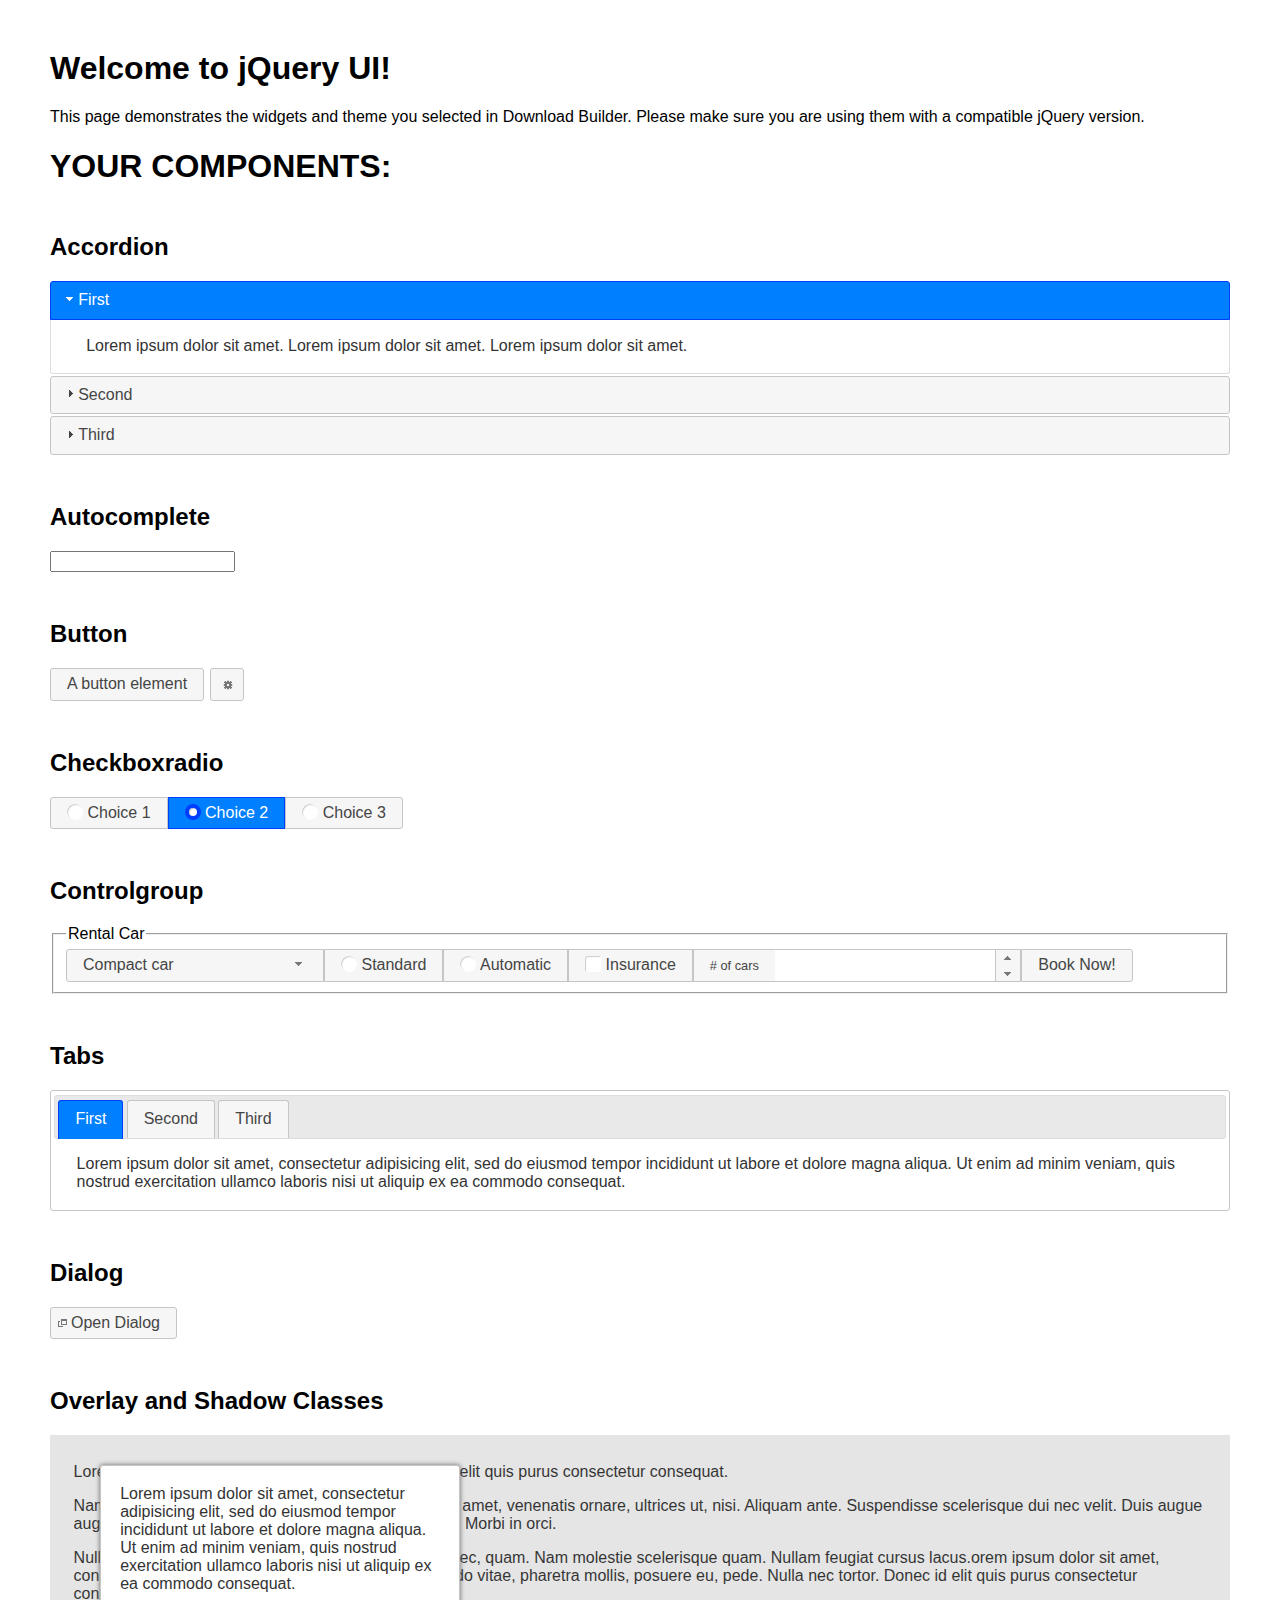
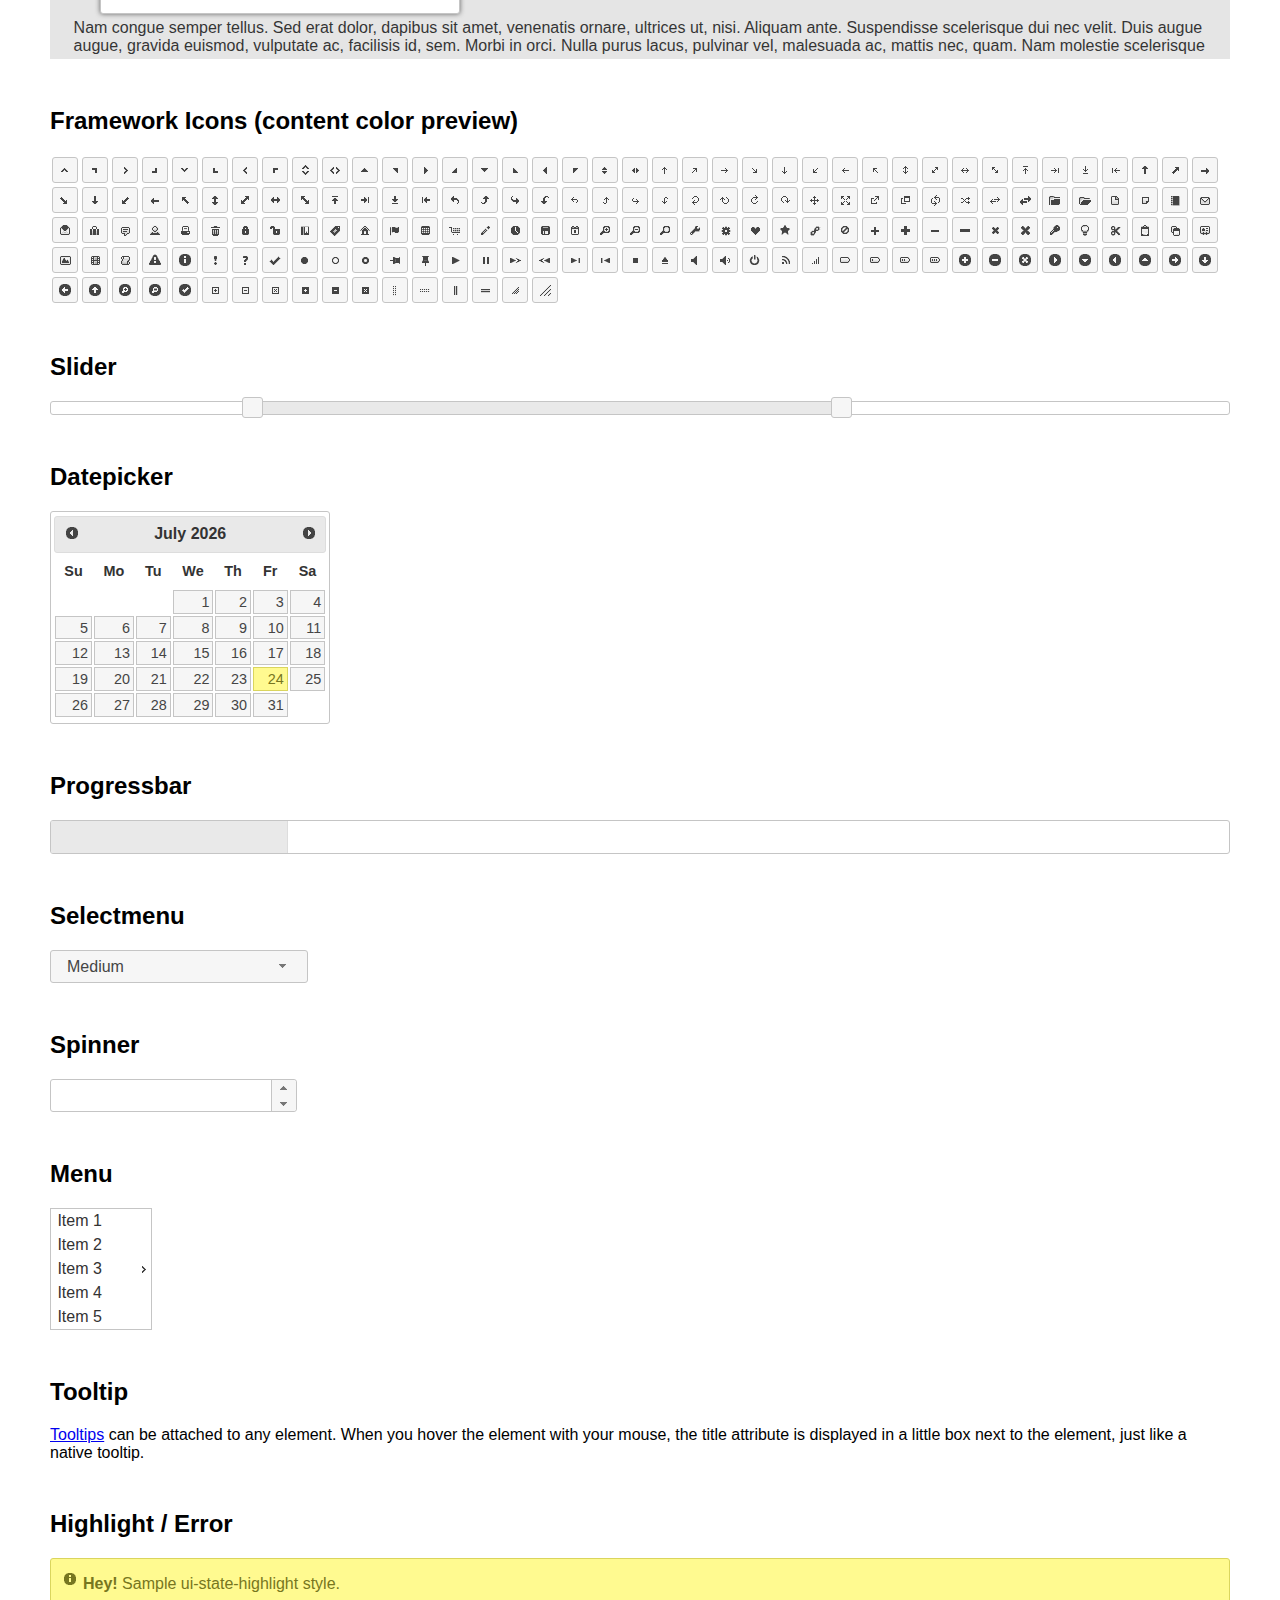
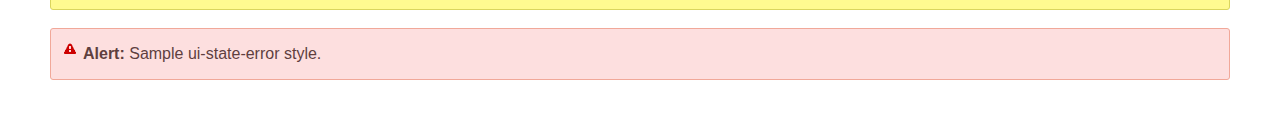
<file: src/main/resources/static/js/jquery-ui-1.12.1/index.html>
<!doctype html>
<html lang="us">
<head>
	<meta charset="utf-8">
	<title>jQuery UI Example Page</title>
	<link href="jquery-ui.css" rel="stylesheet">
	<style>
	body{
		font-family: "Trebuchet MS", sans-serif;
		margin: 50px;
	}
	.demoHeaders {
		margin-top: 2em;
	}
	#dialog-link {
		padding: .4em 1em .4em 20px;
		text-decoration: none;
		position: relative;
	}
	#dialog-link span.ui-icon {
		margin: 0 5px 0 0;
		position: absolute;
		left: .2em;
		top: 50%;
		margin-top: -8px;
	}
	#icons {
		margin: 0;
		padding: 0;
	}
	#icons li {
		margin: 2px;
		position: relative;
		padding: 4px 0;
		cursor: pointer;
		float: left;
		list-style: none;
	}
	#icons span.ui-icon {
		float: left;
		margin: 0 4px;
	}
	.fakewindowcontain .ui-widget-overlay {
		position: absolute;
	}
	select {
		width: 200px;
	}
	</style>
</head>
<body>

<h1>Welcome to jQuery UI!</h1>

<div class="ui-widget">
	<p>This page demonstrates the widgets and theme you selected in Download Builder. Please make sure you are using them with a compatible jQuery version.</p>
</div>

<h1>YOUR COMPONENTS:</h1>


<!-- Accordion -->
<h2 class="demoHeaders">Accordion</h2>
<div id="accordion">
	<h3>First</h3>
	<div>Lorem ipsum dolor sit amet. Lorem ipsum dolor sit amet. Lorem ipsum dolor sit amet.</div>
	<h3>Second</h3>
	<div>Phasellus mattis tincidunt nibh.</div>
	<h3>Third</h3>
	<div>Nam dui erat, auctor a, dignissim quis.</div>
</div>



<!-- Autocomplete -->
<h2 class="demoHeaders">Autocomplete</h2>
<div>
	<input id="autocomplete" title="type &quot;a&quot;">
</div>



<!-- Button -->
<h2 class="demoHeaders">Button</h2>
<button id="button">A button element</button>
<button id="button-icon">An icon-only button</button>



<!-- Checkboxradio -->
<h2 class="demoHeaders">Checkboxradio</h2>
<form style="margin-top: 1em;">
	<div id="radioset">
		<input type="radio" id="radio1" name="radio"><label for="radio1">Choice 1</label>
		<input type="radio" id="radio2" name="radio" checked="checked"><label for="radio2">Choice 2</label>
		<input type="radio" id="radio3" name="radio"><label for="radio3">Choice 3</label>
	</div>
</form>



<!-- Controlgroup -->
<h2 class="demoHeaders">Controlgroup</h2>
<fieldset>
	<legend>Rental Car</legend>
	<div id="controlgroup">
		<select id="car-type">
			<option>Compact car</option>
			<option>Midsize car</option>
			<option>Full size car</option>
			<option>SUV</option>
			<option>Luxury</option>
			<option>Truck</option>
			<option>Van</option>
		</select>
		<label for="transmission-standard">Standard</label>
		<input type="radio" name="transmission" id="transmission-standard">
		<label for="transmission-automatic">Automatic</label>
		<input type="radio" name="transmission" id="transmission-automatic">
		<label for="insurance">Insurance</label>
		<input type="checkbox" name="insurance" id="insurance">
		<label for="horizontal-spinner" class="ui-controlgroup-label"># of cars</label>
		<input id="horizontal-spinner" class="ui-spinner-input">
		<button>Book Now!</button>
	</div>
</fieldset>



<!-- Tabs -->
<h2 class="demoHeaders">Tabs</h2>
<div id="tabs">
	<ul>
		<li><a href="#tabs-1">First</a></li>
		<li><a href="#tabs-2">Second</a></li>
		<li><a href="#tabs-3">Third</a></li>
	</ul>
	<div id="tabs-1">Lorem ipsum dolor sit amet, consectetur adipisicing elit, sed do eiusmod tempor incididunt ut labore et dolore magna aliqua. Ut enim ad minim veniam, quis nostrud exercitation ullamco laboris nisi ut aliquip ex ea commodo consequat.</div>
	<div id="tabs-2">Phasellus mattis tincidunt nibh. Cras orci urna, blandit id, pretium vel, aliquet ornare, felis. Maecenas scelerisque sem non nisl. Fusce sed lorem in enim dictum bibendum.</div>
	<div id="tabs-3">Nam dui erat, auctor a, dignissim quis, sollicitudin eu, felis. Pellentesque nisi urna, interdum eget, sagittis et, consequat vestibulum, lacus. Mauris porttitor ullamcorper augue.</div>
</div>



<h2 class="demoHeaders">Dialog</h2>
<p>
	<button id="dialog-link" class="ui-button ui-corner-all ui-widget">
		<span class="ui-icon ui-icon-newwin"></span>Open Dialog
	</button>
</p>

<h2 class="demoHeaders">Overlay and Shadow Classes</h2>
<div style="position: relative; width: 96%; height: 200px; padding:1% 2%; overflow:hidden;" class="fakewindowcontain">
	<p>Lorem ipsum dolor sit amet,  Nulla nec tortor. Donec id elit quis purus consectetur consequat. </p><p>Nam congue semper tellus. Sed erat dolor, dapibus sit amet, venenatis ornare, ultrices ut, nisi. Aliquam ante. Suspendisse scelerisque dui nec velit. Duis augue augue, gravida euismod, vulputate ac, facilisis id, sem. Morbi in orci. </p><p>Nulla purus lacus, pulvinar vel, malesuada ac, mattis nec, quam. Nam molestie scelerisque quam. Nullam feugiat cursus lacus.orem ipsum dolor sit amet, consectetur adipiscing elit. Donec libero risus, commodo vitae, pharetra mollis, posuere eu, pede. Nulla nec tortor. Donec id elit quis purus consectetur consequat. </p><p>Nam congue semper tellus. Sed erat dolor, dapibus sit amet, venenatis ornare, ultrices ut, nisi. Aliquam ante. Suspendisse scelerisque dui nec velit. Duis augue augue, gravida euismod, vulputate ac, facilisis id, sem. Morbi in orci. Nulla purus lacus, pulvinar vel, malesuada ac, mattis nec, quam. Nam molestie scelerisque quam. </p><p>Nullam feugiat cursus lacus.orem ipsum dolor sit amet, consectetur adipiscing elit. Donec libero risus, commodo vitae, pharetra mollis, posuere eu, pede. Nulla nec tortor. Donec id elit quis purus consectetur consequat. Nam congue semper tellus. Sed erat dolor, dapibus sit amet, venenatis ornare, ultrices ut, nisi. Aliquam ante. </p><p>Suspendisse scelerisque dui nec velit. Duis augue augue, gravida euismod, vulputate ac, facilisis id, sem. Morbi in orci. Nulla purus lacus, pulvinar vel, malesuada ac, mattis nec, quam. Nam molestie scelerisque quam. Nullam feugiat cursus lacus.orem ipsum dolor sit amet, consectetur adipiscing elit. Donec libero risus, commodo vitae, pharetra mollis, posuere eu, pede. Nulla nec tortor. Donec id elit quis purus consectetur consequat. Nam congue semper tellus. Sed erat dolor, dapibus sit amet, venenatis ornare, ultrices ut, nisi. </p>

	<!-- ui-dialog -->
	<div class="ui-widget-overlay ui-front"></div>
	<div style="position: absolute; width: 320px; left: 50px; top: 30px; padding: 1.2em" class="ui-widget ui-front ui-widget-content ui-corner-all ui-widget-shadow">
		Lorem ipsum dolor sit amet, consectetur adipisicing elit, sed do eiusmod tempor incididunt ut labore et dolore magna aliqua. Ut enim ad minim veniam, quis nostrud exercitation ullamco laboris nisi ut aliquip ex ea commodo consequat.
	</div>

</div>

<!-- ui-dialog -->
<div id="dialog" title="Dialog Title">
	<p>Lorem ipsum dolor sit amet, consectetur adipisicing elit, sed do eiusmod tempor incididunt ut labore et dolore magna aliqua. Ut enim ad minim veniam, quis nostrud exercitation ullamco laboris nisi ut aliquip ex ea commodo consequat.</p>
</div>



<h2 class="demoHeaders">Framework Icons (content color preview)</h2>
<ul id="icons" class="ui-widget ui-helper-clearfix">
	<li class="ui-state-default ui-corner-all" title=".ui-icon-caret-1-n"><span class="ui-icon ui-icon-caret-1-n"></span></li>
	<li class="ui-state-default ui-corner-all" title=".ui-icon-caret-1-ne"><span class="ui-icon ui-icon-caret-1-ne"></span></li>
	<li class="ui-state-default ui-corner-all" title=".ui-icon-caret-1-e"><span class="ui-icon ui-icon-caret-1-e"></span></li>
	<li class="ui-state-default ui-corner-all" title=".ui-icon-caret-1-se"><span class="ui-icon ui-icon-caret-1-se"></span></li>
	<li class="ui-state-default ui-corner-all" title=".ui-icon-caret-1-s"><span class="ui-icon ui-icon-caret-1-s"></span></li>
	<li class="ui-state-default ui-corner-all" title=".ui-icon-caret-1-sw"><span class="ui-icon ui-icon-caret-1-sw"></span></li>
	<li class="ui-state-default ui-corner-all" title=".ui-icon-caret-1-w"><span class="ui-icon ui-icon-caret-1-w"></span></li>
	<li class="ui-state-default ui-corner-all" title=".ui-icon-caret-1-nw"><span class="ui-icon ui-icon-caret-1-nw"></span></li>
	<li class="ui-state-default ui-corner-all" title=".ui-icon-caret-2-n-s"><span class="ui-icon ui-icon-caret-2-n-s"></span></li>
	<li class="ui-state-default ui-corner-all" title=".ui-icon-caret-2-e-w"><span class="ui-icon ui-icon-caret-2-e-w"></span></li>
	<li class="ui-state-default ui-corner-all" title=".ui-icon-triangle-1-n"><span class="ui-icon ui-icon-triangle-1-n"></span></li>
	<li class="ui-state-default ui-corner-all" title=".ui-icon-triangle-1-ne"><span class="ui-icon ui-icon-triangle-1-ne"></span></li>
	<li class="ui-state-default ui-corner-all" title=".ui-icon-triangle-1-e"><span class="ui-icon ui-icon-triangle-1-e"></span></li>
	<li class="ui-state-default ui-corner-all" title=".ui-icon-triangle-1-se"><span class="ui-icon ui-icon-triangle-1-se"></span></li>
	<li class="ui-state-default ui-corner-all" title=".ui-icon-triangle-1-s"><span class="ui-icon ui-icon-triangle-1-s"></span></li>
	<li class="ui-state-default ui-corner-all" title=".ui-icon-triangle-1-sw"><span class="ui-icon ui-icon-triangle-1-sw"></span></li>
	<li class="ui-state-default ui-corner-all" title=".ui-icon-triangle-1-w"><span class="ui-icon ui-icon-triangle-1-w"></span></li>
	<li class="ui-state-default ui-corner-all" title=".ui-icon-triangle-1-nw"><span class="ui-icon ui-icon-triangle-1-nw"></span></li>
	<li class="ui-state-default ui-corner-all" title=".ui-icon-triangle-2-n-s"><span class="ui-icon ui-icon-triangle-2-n-s"></span></li>
	<li class="ui-state-default ui-corner-all" title=".ui-icon-triangle-2-e-w"><span class="ui-icon ui-icon-triangle-2-e-w"></span></li>
	<li class="ui-state-default ui-corner-all" title=".ui-icon-arrow-1-n"><span class="ui-icon ui-icon-arrow-1-n"></span></li>
	<li class="ui-state-default ui-corner-all" title=".ui-icon-arrow-1-ne"><span class="ui-icon ui-icon-arrow-1-ne"></span></li>
	<li class="ui-state-default ui-corner-all" title=".ui-icon-arrow-1-e"><span class="ui-icon ui-icon-arrow-1-e"></span></li>
	<li class="ui-state-default ui-corner-all" title=".ui-icon-arrow-1-se"><span class="ui-icon ui-icon-arrow-1-se"></span></li>
	<li class="ui-state-default ui-corner-all" title=".ui-icon-arrow-1-s"><span class="ui-icon ui-icon-arrow-1-s"></span></li>
	<li class="ui-state-default ui-corner-all" title=".ui-icon-arrow-1-sw"><span class="ui-icon ui-icon-arrow-1-sw"></span></li>
	<li class="ui-state-default ui-corner-all" title=".ui-icon-arrow-1-w"><span class="ui-icon ui-icon-arrow-1-w"></span></li>
	<li class="ui-state-default ui-corner-all" title=".ui-icon-arrow-1-nw"><span class="ui-icon ui-icon-arrow-1-nw"></span></li>
	<li class="ui-state-default ui-corner-all" title=".ui-icon-arrow-2-n-s"><span class="ui-icon ui-icon-arrow-2-n-s"></span></li>
	<li class="ui-state-default ui-corner-all" title=".ui-icon-arrow-2-ne-sw"><span class="ui-icon ui-icon-arrow-2-ne-sw"></span></li>
	<li class="ui-state-default ui-corner-all" title=".ui-icon-arrow-2-e-w"><span class="ui-icon ui-icon-arrow-2-e-w"></span></li>
	<li class="ui-state-default ui-corner-all" title=".ui-icon-arrow-2-se-nw"><span class="ui-icon ui-icon-arrow-2-se-nw"></span></li>
	<li class="ui-state-default ui-corner-all" title=".ui-icon-arrowstop-1-n"><span class="ui-icon ui-icon-arrowstop-1-n"></span></li>
	<li class="ui-state-default ui-corner-all" title=".ui-icon-arrowstop-1-e"><span class="ui-icon ui-icon-arrowstop-1-e"></span></li>
	<li class="ui-state-default ui-corner-all" title=".ui-icon-arrowstop-1-s"><span class="ui-icon ui-icon-arrowstop-1-s"></span></li>
	<li class="ui-state-default ui-corner-all" title=".ui-icon-arrowstop-1-w"><span class="ui-icon ui-icon-arrowstop-1-w"></span></li>
	<li class="ui-state-default ui-corner-all" title=".ui-icon-arrowthick-1-n"><span class="ui-icon ui-icon-arrowthick-1-n"></span></li>
	<li class="ui-state-default ui-corner-all" title=".ui-icon-arrowthick-1-ne"><span class="ui-icon ui-icon-arrowthick-1-ne"></span></li>
	<li class="ui-state-default ui-corner-all" title=".ui-icon-arrowthick-1-e"><span class="ui-icon ui-icon-arrowthick-1-e"></span></li>
	<li class="ui-state-default ui-corner-all" title=".ui-icon-arrowthick-1-se"><span class="ui-icon ui-icon-arrowthick-1-se"></span></li>
	<li class="ui-state-default ui-corner-all" title=".ui-icon-arrowthick-1-s"><span class="ui-icon ui-icon-arrowthick-1-s"></span></li>
	<li class="ui-state-default ui-corner-all" title=".ui-icon-arrowthick-1-sw"><span class="ui-icon ui-icon-arrowthick-1-sw"></span></li>
	<li class="ui-state-default ui-corner-all" title=".ui-icon-arrowthick-1-w"><span class="ui-icon ui-icon-arrowthick-1-w"></span></li>
	<li class="ui-state-default ui-corner-all" title=".ui-icon-arrowthick-1-nw"><span class="ui-icon ui-icon-arrowthick-1-nw"></span></li>
	<li class="ui-state-default ui-corner-all" title=".ui-icon-arrowthick-2-n-s"><span class="ui-icon ui-icon-arrowthick-2-n-s"></span></li>
	<li class="ui-state-default ui-corner-all" title=".ui-icon-arrowthick-2-ne-sw"><span class="ui-icon ui-icon-arrowthick-2-ne-sw"></span></li>
	<li class="ui-state-default ui-corner-all" title=".ui-icon-arrowthick-2-e-w"><span class="ui-icon ui-icon-arrowthick-2-e-w"></span></li>
	<li class="ui-state-default ui-corner-all" title=".ui-icon-arrowthick-2-se-nw"><span class="ui-icon ui-icon-arrowthick-2-se-nw"></span></li>
	<li class="ui-state-default ui-corner-all" title=".ui-icon-arrowthickstop-1-n"><span class="ui-icon ui-icon-arrowthickstop-1-n"></span></li>
	<li class="ui-state-default ui-corner-all" title=".ui-icon-arrowthickstop-1-e"><span class="ui-icon ui-icon-arrowthickstop-1-e"></span></li>
	<li class="ui-state-default ui-corner-all" title=".ui-icon-arrowthickstop-1-s"><span class="ui-icon ui-icon-arrowthickstop-1-s"></span></li>
	<li class="ui-state-default ui-corner-all" title=".ui-icon-arrowthickstop-1-w"><span class="ui-icon ui-icon-arrowthickstop-1-w"></span></li>
	<li class="ui-state-default ui-corner-all" title=".ui-icon-arrowreturnthick-1-w"><span class="ui-icon ui-icon-arrowreturnthick-1-w"></span></li>
	<li class="ui-state-default ui-corner-all" title=".ui-icon-arrowreturnthick-1-n"><span class="ui-icon ui-icon-arrowreturnthick-1-n"></span></li>
	<li class="ui-state-default ui-corner-all" title=".ui-icon-arrowreturnthick-1-e"><span class="ui-icon ui-icon-arrowreturnthick-1-e"></span></li>
	<li class="ui-state-default ui-corner-all" title=".ui-icon-arrowreturnthick-1-s"><span class="ui-icon ui-icon-arrowreturnthick-1-s"></span></li>
	<li class="ui-state-default ui-corner-all" title=".ui-icon-arrowreturn-1-w"><span class="ui-icon ui-icon-arrowreturn-1-w"></span></li>
	<li class="ui-state-default ui-corner-all" title=".ui-icon-arrowreturn-1-n"><span class="ui-icon ui-icon-arrowreturn-1-n"></span></li>
	<li class="ui-state-default ui-corner-all" title=".ui-icon-arrowreturn-1-e"><span class="ui-icon ui-icon-arrowreturn-1-e"></span></li>
	<li class="ui-state-default ui-corner-all" title=".ui-icon-arrowreturn-1-s"><span class="ui-icon ui-icon-arrowreturn-1-s"></span></li>
	<li class="ui-state-default ui-corner-all" title=".ui-icon-arrowrefresh-1-w"><span class="ui-icon ui-icon-arrowrefresh-1-w"></span></li>
	<li class="ui-state-default ui-corner-all" title=".ui-icon-arrowrefresh-1-n"><span class="ui-icon ui-icon-arrowrefresh-1-n"></span></li>
	<li class="ui-state-default ui-corner-all" title=".ui-icon-arrowrefresh-1-e"><span class="ui-icon ui-icon-arrowrefresh-1-e"></span></li>
	<li class="ui-state-default ui-corner-all" title=".ui-icon-arrowrefresh-1-s"><span class="ui-icon ui-icon-arrowrefresh-1-s"></span></li>
	<li class="ui-state-default ui-corner-all" title=".ui-icon-arrow-4"><span class="ui-icon ui-icon-arrow-4"></span></li>
	<li class="ui-state-default ui-corner-all" title=".ui-icon-arrow-4-diag"><span class="ui-icon ui-icon-arrow-4-diag"></span></li>
	<li class="ui-state-default ui-corner-all" title=".ui-icon-extlink"><span class="ui-icon ui-icon-extlink"></span></li>
	<li class="ui-state-default ui-corner-all" title=".ui-icon-newwin"><span class="ui-icon ui-icon-newwin"></span></li>
	<li class="ui-state-default ui-corner-all" title=".ui-icon-refresh"><span class="ui-icon ui-icon-refresh"></span></li>
	<li class="ui-state-default ui-corner-all" title=".ui-icon-shuffle"><span class="ui-icon ui-icon-shuffle"></span></li>
	<li class="ui-state-default ui-corner-all" title=".ui-icon-transfer-e-w"><span class="ui-icon ui-icon-transfer-e-w"></span></li>
	<li class="ui-state-default ui-corner-all" title=".ui-icon-transferthick-e-w"><span class="ui-icon ui-icon-transferthick-e-w"></span></li>
	<li class="ui-state-default ui-corner-all" title=".ui-icon-folder-collapsed"><span class="ui-icon ui-icon-folder-collapsed"></span></li>
	<li class="ui-state-default ui-corner-all" title=".ui-icon-folder-open"><span class="ui-icon ui-icon-folder-open"></span></li>
	<li class="ui-state-default ui-corner-all" title=".ui-icon-document"><span class="ui-icon ui-icon-document"></span></li>
	<li class="ui-state-default ui-corner-all" title=".ui-icon-document-b"><span class="ui-icon ui-icon-document-b"></span></li>
	<li class="ui-state-default ui-corner-all" title=".ui-icon-note"><span class="ui-icon ui-icon-note"></span></li>
	<li class="ui-state-default ui-corner-all" title=".ui-icon-mail-closed"><span class="ui-icon ui-icon-mail-closed"></span></li>
	<li class="ui-state-default ui-corner-all" title=".ui-icon-mail-open"><span class="ui-icon ui-icon-mail-open"></span></li>
	<li class="ui-state-default ui-corner-all" title=".ui-icon-suitcase"><span class="ui-icon ui-icon-suitcase"></span></li>
	<li class="ui-state-default ui-corner-all" title=".ui-icon-comment"><span class="ui-icon ui-icon-comment"></span></li>
	<li class="ui-state-default ui-corner-all" title=".ui-icon-person"><span class="ui-icon ui-icon-person"></span></li>
	<li class="ui-state-default ui-corner-all" title=".ui-icon-print"><span class="ui-icon ui-icon-print"></span></li>
	<li class="ui-state-default ui-corner-all" title=".ui-icon-trash"><span class="ui-icon ui-icon-trash"></span></li>
	<li class="ui-state-default ui-corner-all" title=".ui-icon-locked"><span class="ui-icon ui-icon-locked"></span></li>
	<li class="ui-state-default ui-corner-all" title=".ui-icon-unlocked"><span class="ui-icon ui-icon-unlocked"></span></li>
	<li class="ui-state-default ui-corner-all" title=".ui-icon-bookmark"><span class="ui-icon ui-icon-bookmark"></span></li>
	<li class="ui-state-default ui-corner-all" title=".ui-icon-tag"><span class="ui-icon ui-icon-tag"></span></li>
	<li class="ui-state-default ui-corner-all" title=".ui-icon-home"><span class="ui-icon ui-icon-home"></span></li>
	<li class="ui-state-default ui-corner-all" title=".ui-icon-flag"><span class="ui-icon ui-icon-flag"></span></li>
	<li class="ui-state-default ui-corner-all" title=".ui-icon-calculator"><span class="ui-icon ui-icon-calculator"></span></li>
	<li class="ui-state-default ui-corner-all" title=".ui-icon-cart"><span class="ui-icon ui-icon-cart"></span></li>
	<li class="ui-state-default ui-corner-all" title=".ui-icon-pencil"><span class="ui-icon ui-icon-pencil"></span></li>
	<li class="ui-state-default ui-corner-all" title=".ui-icon-clock"><span class="ui-icon ui-icon-clock"></span></li>
	<li class="ui-state-default ui-corner-all" title=".ui-icon-disk"><span class="ui-icon ui-icon-disk"></span></li>
	<li class="ui-state-default ui-corner-all" title=".ui-icon-calendar"><span class="ui-icon ui-icon-calendar"></span></li>
	<li class="ui-state-default ui-corner-all" title=".ui-icon-zoomin"><span class="ui-icon ui-icon-zoomin"></span></li>
	<li class="ui-state-default ui-corner-all" title=".ui-icon-zoomout"><span class="ui-icon ui-icon-zoomout"></span></li>
	<li class="ui-state-default ui-corner-all" title=".ui-icon-search"><span class="ui-icon ui-icon-search"></span></li>
	<li class="ui-state-default ui-corner-all" title=".ui-icon-wrench"><span class="ui-icon ui-icon-wrench"></span></li>
	<li class="ui-state-default ui-corner-all" title=".ui-icon-gear"><span class="ui-icon ui-icon-gear"></span></li>
	<li class="ui-state-default ui-corner-all" title=".ui-icon-heart"><span class="ui-icon ui-icon-heart"></span></li>
	<li class="ui-state-default ui-corner-all" title=".ui-icon-star"><span class="ui-icon ui-icon-star"></span></li>
	<li class="ui-state-default ui-corner-all" title=".ui-icon-link"><span class="ui-icon ui-icon-link"></span></li>
	<li class="ui-state-default ui-corner-all" title=".ui-icon-cancel"><span class="ui-icon ui-icon-cancel"></span></li>
	<li class="ui-state-default ui-corner-all" title=".ui-icon-plus"><span class="ui-icon ui-icon-plus"></span></li>
	<li class="ui-state-default ui-corner-all" title=".ui-icon-plusthick"><span class="ui-icon ui-icon-plusthick"></span></li>
	<li class="ui-state-default ui-corner-all" title=".ui-icon-minus"><span class="ui-icon ui-icon-minus"></span></li>
	<li class="ui-state-default ui-corner-all" title=".ui-icon-minusthick"><span class="ui-icon ui-icon-minusthick"></span></li>
	<li class="ui-state-default ui-corner-all" title=".ui-icon-close"><span class="ui-icon ui-icon-close"></span></li>
	<li class="ui-state-default ui-corner-all" title=".ui-icon-closethick"><span class="ui-icon ui-icon-closethick"></span></li>
	<li class="ui-state-default ui-corner-all" title=".ui-icon-key"><span class="ui-icon ui-icon-key"></span></li>
	<li class="ui-state-default ui-corner-all" title=".ui-icon-lightbulb"><span class="ui-icon ui-icon-lightbulb"></span></li>
	<li class="ui-state-default ui-corner-all" title=".ui-icon-scissors"><span class="ui-icon ui-icon-scissors"></span></li>
	<li class="ui-state-default ui-corner-all" title=".ui-icon-clipboard"><span class="ui-icon ui-icon-clipboard"></span></li>
	<li class="ui-state-default ui-corner-all" title=".ui-icon-copy"><span class="ui-icon ui-icon-copy"></span></li>
	<li class="ui-state-default ui-corner-all" title=".ui-icon-contact"><span class="ui-icon ui-icon-contact"></span></li>
	<li class="ui-state-default ui-corner-all" title=".ui-icon-image"><span class="ui-icon ui-icon-image"></span></li>
	<li class="ui-state-default ui-corner-all" title=".ui-icon-video"><span class="ui-icon ui-icon-video"></span></li>
	<li class="ui-state-default ui-corner-all" title=".ui-icon-script"><span class="ui-icon ui-icon-script"></span></li>
	<li class="ui-state-default ui-corner-all" title=".ui-icon-alert"><span class="ui-icon ui-icon-alert"></span></li>
	<li class="ui-state-default ui-corner-all" title=".ui-icon-info"><span class="ui-icon ui-icon-info"></span></li>
	<li class="ui-state-default ui-corner-all" title=".ui-icon-notice"><span class="ui-icon ui-icon-notice"></span></li>
	<li class="ui-state-default ui-corner-all" title=".ui-icon-help"><span class="ui-icon ui-icon-help"></span></li>
	<li class="ui-state-default ui-corner-all" title=".ui-icon-check"><span class="ui-icon ui-icon-check"></span></li>
	<li class="ui-state-default ui-corner-all" title=".ui-icon-bullet"><span class="ui-icon ui-icon-bullet"></span></li>
	<li class="ui-state-default ui-corner-all" title=".ui-icon-radio-off"><span class="ui-icon ui-icon-radio-off"></span></li>
	<li class="ui-state-default ui-corner-all" title=".ui-icon-radio-on"><span class="ui-icon ui-icon-radio-on"></span></li>
	<li class="ui-state-default ui-corner-all" title=".ui-icon-pin-w"><span class="ui-icon ui-icon-pin-w"></span></li>
	<li class="ui-state-default ui-corner-all" title=".ui-icon-pin-s"><span class="ui-icon ui-icon-pin-s"></span></li>
	<li class="ui-state-default ui-corner-all" title=".ui-icon-play"><span class="ui-icon ui-icon-play"></span></li>
	<li class="ui-state-default ui-corner-all" title=".ui-icon-pause"><span class="ui-icon ui-icon-pause"></span></li>
	<li class="ui-state-default ui-corner-all" title=".ui-icon-seek-next"><span class="ui-icon ui-icon-seek-next"></span></li>
	<li class="ui-state-default ui-corner-all" title=".ui-icon-seek-prev"><span class="ui-icon ui-icon-seek-prev"></span></li>
	<li class="ui-state-default ui-corner-all" title=".ui-icon-seek-end"><span class="ui-icon ui-icon-seek-end"></span></li>
	<li class="ui-state-default ui-corner-all" title=".ui-icon-seek-first"><span class="ui-icon ui-icon-seek-first"></span></li>
	<li class="ui-state-default ui-corner-all" title=".ui-icon-stop"><span class="ui-icon ui-icon-stop"></span></li>
	<li class="ui-state-default ui-corner-all" title=".ui-icon-eject"><span class="ui-icon ui-icon-eject"></span></li>
	<li class="ui-state-default ui-corner-all" title=".ui-icon-volume-off"><span class="ui-icon ui-icon-volume-off"></span></li>
	<li class="ui-state-default ui-corner-all" title=".ui-icon-volume-on"><span class="ui-icon ui-icon-volume-on"></span></li>
	<li class="ui-state-default ui-corner-all" title=".ui-icon-power"><span class="ui-icon ui-icon-power"></span></li>
	<li class="ui-state-default ui-corner-all" title=".ui-icon-signal-diag"><span class="ui-icon ui-icon-signal-diag"></span></li>
	<li class="ui-state-default ui-corner-all" title=".ui-icon-signal"><span class="ui-icon ui-icon-signal"></span></li>
	<li class="ui-state-default ui-corner-all" title=".ui-icon-battery-0"><span class="ui-icon ui-icon-battery-0"></span></li>
	<li class="ui-state-default ui-corner-all" title=".ui-icon-battery-1"><span class="ui-icon ui-icon-battery-1"></span></li>
	<li class="ui-state-default ui-corner-all" title=".ui-icon-battery-2"><span class="ui-icon ui-icon-battery-2"></span></li>
	<li class="ui-state-default ui-corner-all" title=".ui-icon-battery-3"><span class="ui-icon ui-icon-battery-3"></span></li>
	<li class="ui-state-default ui-corner-all" title=".ui-icon-circle-plus"><span class="ui-icon ui-icon-circle-plus"></span></li>
	<li class="ui-state-default ui-corner-all" title=".ui-icon-circle-minus"><span class="ui-icon ui-icon-circle-minus"></span></li>
	<li class="ui-state-default ui-corner-all" title=".ui-icon-circle-close"><span class="ui-icon ui-icon-circle-close"></span></li>
	<li class="ui-state-default ui-corner-all" title=".ui-icon-circle-triangle-e"><span class="ui-icon ui-icon-circle-triangle-e"></span></li>
	<li class="ui-state-default ui-corner-all" title=".ui-icon-circle-triangle-s"><span class="ui-icon ui-icon-circle-triangle-s"></span></li>
	<li class="ui-state-default ui-corner-all" title=".ui-icon-circle-triangle-w"><span class="ui-icon ui-icon-circle-triangle-w"></span></li>
	<li class="ui-state-default ui-corner-all" title=".ui-icon-circle-triangle-n"><span class="ui-icon ui-icon-circle-triangle-n"></span></li>
	<li class="ui-state-default ui-corner-all" title=".ui-icon-circle-arrow-e"><span class="ui-icon ui-icon-circle-arrow-e"></span></li>
	<li class="ui-state-default ui-corner-all" title=".ui-icon-circle-arrow-s"><span class="ui-icon ui-icon-circle-arrow-s"></span></li>
	<li class="ui-state-default ui-corner-all" title=".ui-icon-circle-arrow-w"><span class="ui-icon ui-icon-circle-arrow-w"></span></li>
	<li class="ui-state-default ui-corner-all" title=".ui-icon-circle-arrow-n"><span class="ui-icon ui-icon-circle-arrow-n"></span></li>
	<li class="ui-state-default ui-corner-all" title=".ui-icon-circle-zoomin"><span class="ui-icon ui-icon-circle-zoomin"></span></li>
	<li class="ui-state-default ui-corner-all" title=".ui-icon-circle-zoomout"><span class="ui-icon ui-icon-circle-zoomout"></span></li>
	<li class="ui-state-default ui-corner-all" title=".ui-icon-circle-check"><span class="ui-icon ui-icon-circle-check"></span></li>
	<li class="ui-state-default ui-corner-all" title=".ui-icon-circlesmall-plus"><span class="ui-icon ui-icon-circlesmall-plus"></span></li>
	<li class="ui-state-default ui-corner-all" title=".ui-icon-circlesmall-minus"><span class="ui-icon ui-icon-circlesmall-minus"></span></li>
	<li class="ui-state-default ui-corner-all" title=".ui-icon-circlesmall-close"><span class="ui-icon ui-icon-circlesmall-close"></span></li>
	<li class="ui-state-default ui-corner-all" title=".ui-icon-squaresmall-plus"><span class="ui-icon ui-icon-squaresmall-plus"></span></li>
	<li class="ui-state-default ui-corner-all" title=".ui-icon-squaresmall-minus"><span class="ui-icon ui-icon-squaresmall-minus"></span></li>
	<li class="ui-state-default ui-corner-all" title=".ui-icon-squaresmall-close"><span class="ui-icon ui-icon-squaresmall-close"></span></li>
	<li class="ui-state-default ui-corner-all" title=".ui-icon-grip-dotted-vertical"><span class="ui-icon ui-icon-grip-dotted-vertical"></span></li>
	<li class="ui-state-default ui-corner-all" title=".ui-icon-grip-dotted-horizontal"><span class="ui-icon ui-icon-grip-dotted-horizontal"></span></li>
	<li class="ui-state-default ui-corner-all" title=".ui-icon-grip-solid-vertical"><span class="ui-icon ui-icon-grip-solid-vertical"></span></li>
	<li class="ui-state-default ui-corner-all" title=".ui-icon-grip-solid-horizontal"><span class="ui-icon ui-icon-grip-solid-horizontal"></span></li>
	<li class="ui-state-default ui-corner-all" title=".ui-icon-gripsmall-diagonal-se"><span class="ui-icon ui-icon-gripsmall-diagonal-se"></span></li>
	<li class="ui-state-default ui-corner-all" title=".ui-icon-grip-diagonal-se"><span class="ui-icon ui-icon-grip-diagonal-se"></span></li>
</ul>


<!-- Slider -->
<h2 class="demoHeaders">Slider</h2>
<div id="slider"></div>



<!-- Datepicker -->
<h2 class="demoHeaders">Datepicker</h2>
<div id="datepicker"></div>



<!-- Progressbar -->
<h2 class="demoHeaders">Progressbar</h2>
<div id="progressbar"></div>



<!-- Progressbar -->
<h2 class="demoHeaders">Selectmenu</h2>
<select id="selectmenu">
	<option>Slower</option>
	<option>Slow</option>
	<option selected="selected">Medium</option>
	<option>Fast</option>
	<option>Faster</option>
</select>



<!-- Spinner -->
<h2 class="demoHeaders">Spinner</h2>
<input id="spinner">



<!-- Menu -->
<h2 class="demoHeaders">Menu</h2>
<ul style="width:100px;" id="menu">
	<li><div>Item 1</div></li>
	<li><div>Item 2</div></li>
	<li><div>Item 3</div>
		<ul>
			<li><div>Item 3-1</div></li>
			<li><div>Item 3-2</div></li>
			<li><div>Item 3-3</div></li>
			<li><div>Item 3-4</div></li>
			<li><div>Item 3-5</div></li>
		</ul>
	</li>
	<li><div>Item 4</div></li>
	<li><div>Item 5</div></li>
</ul>



<!-- Tooltip -->
<h2 class="demoHeaders">Tooltip</h2>
<p id="tooltip">
	<a href="#" title="That&apos;s what this widget is">Tooltips</a> can be attached to any element. When you hover
the element with your mouse, the title attribute is displayed in a little box next to the element, just like a native tooltip.
</p>


<!-- Highlight / Error -->
<h2 class="demoHeaders">Highlight / Error</h2>
<div class="ui-widget">
	<div class="ui-state-highlight ui-corner-all" style="margin-top: 20px; padding: 0 .7em;">
		<p><span class="ui-icon ui-icon-info" style="float: left; margin-right: .3em;"></span>
		<strong>Hey!</strong> Sample ui-state-highlight style.</p>
	</div>
</div>
<br>
<div class="ui-widget">
	<div class="ui-state-error ui-corner-all" style="padding: 0 .7em;">
		<p><span class="ui-icon ui-icon-alert" style="float: left; margin-right: .3em;"></span>
		<strong>Alert:</strong> Sample ui-state-error style.</p>
	</div>
</div>

<script src="external/jquery/jquery.js"></script>
<script src="jquery-ui.js"></script>
<script>

$( "#accordion" ).accordion();



var availableTags = [
	"ActionScript",
	"AppleScript",
	"Asp",
	"BASIC",
	"C",
	"C++",
	"Clojure",
	"COBOL",
	"ColdFusion",
	"Erlang",
	"Fortran",
	"Groovy",
	"Haskell",
	"Java",
	"JavaScript",
	"Lisp",
	"Perl",
	"PHP",
	"Python",
	"Ruby",
	"Scala",
	"Scheme"
];
$( "#autocomplete" ).autocomplete({
	source: availableTags
});



$( "#button" ).button();
$( "#button-icon" ).button({
	icon: "ui-icon-gear",
	showLabel: false
});



$( "#radioset" ).buttonset();



$( "#controlgroup" ).controlgroup();



$( "#tabs" ).tabs();



$( "#dialog" ).dialog({
	autoOpen: false,
	width: 400,
	buttons: [
		{
			text: "Ok",
			click: function() {
				$( this ).dialog( "close" );
			}
		},
		{
			text: "Cancel",
			click: function() {
				$( this ).dialog( "close" );
			}
		}
	]
});

// Link to open the dialog
$( "#dialog-link" ).click(function( event ) {
	$( "#dialog" ).dialog( "open" );
	event.preventDefault();
});



$( "#datepicker" ).datepicker({
	inline: true
});



$( "#slider" ).slider({
	range: true,
	values: [ 17, 67 ]
});



$( "#progressbar" ).progressbar({
	value: 20
});



$( "#spinner" ).spinner();



$( "#menu" ).menu();



$( "#tooltip" ).tooltip();



$( "#selectmenu" ).selectmenu();


// Hover states on the static widgets
$( "#dialog-link, #icons li" ).hover(
	function() {
		$( this ).addClass( "ui-state-hover" );
	},
	function() {
		$( this ).removeClass( "ui-state-hover" );
	}
);
</script>
</body>
</html>
</file>
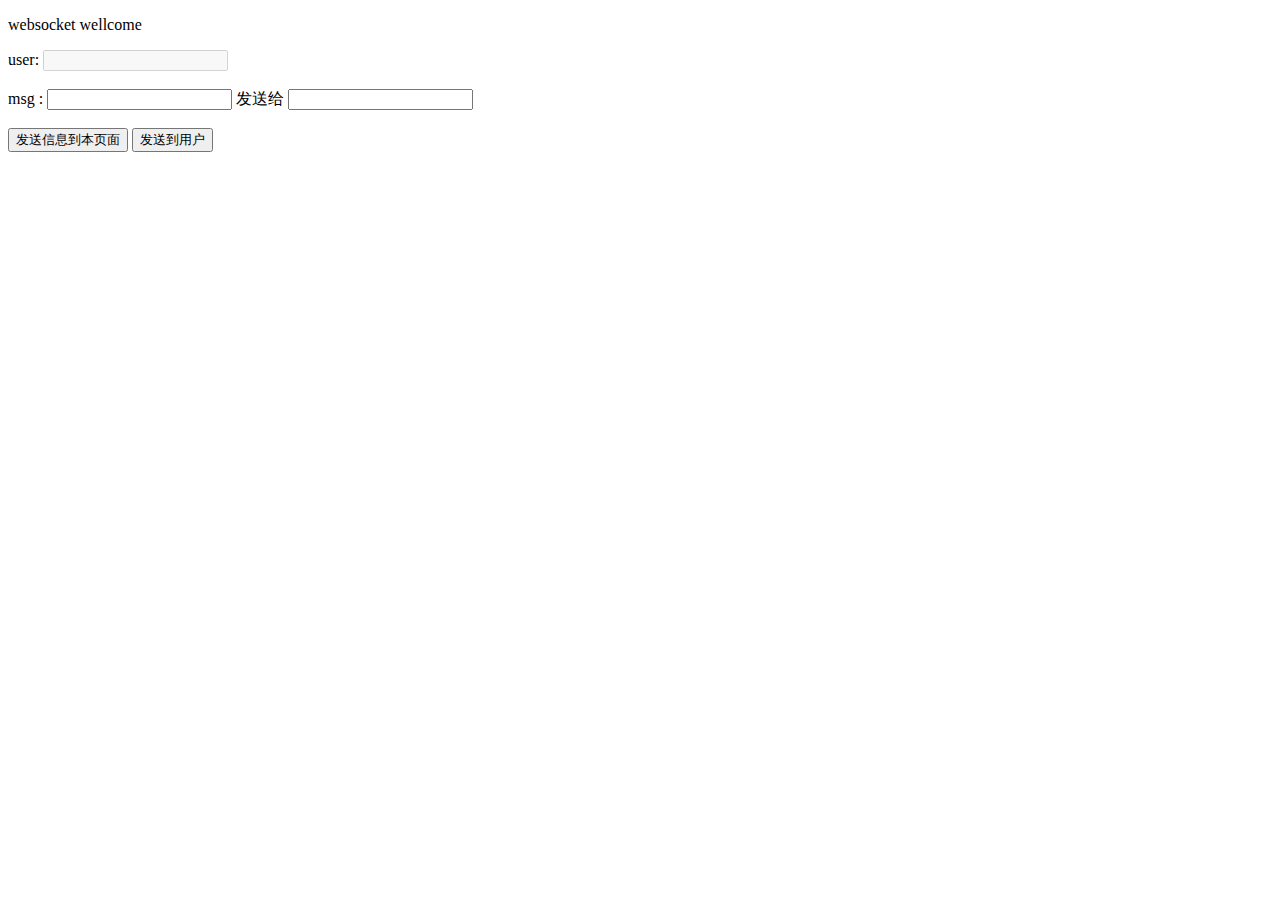
<file: src/main/resources/static/webSocket.html>
<!DOCTYPE html>
<html lang="en">
<head>
    <meta charset="UTF-8">
    <title>websocket</title>
</head>
<body>
    <p>websocket wellcome</p>
    user: <input type="text" id="userName"><br><br>

    msg : <input type="text" id="msg"> 发送给 <input type="text" id="targetName"><br><br>
    <button onclick="sendMsg()">发送信息到本页面</button>
    <button onclick="sendToUser()">发送到用户</button><br><br>
    <div id="receiveMsg"></div><br><br>
</body>

<script src="./js/jquery-1.12.1.min.js"></script>
<script src="./js/jquery.cookie-1.4.1.min.js" ></script>
<script>
    var url = 'ws://' + window.location.host + '/helloboot/websocket/marco';
    var websocket = new WebSocket(url);
    //打开websocket连接事件
    websocket.onopen = function () {
        console.info('websocket connection success !')
    }
    //处理信息
    websocket.onmessage = function (res) {
        console.info('websocket 接收到信息: ' ,res.data)
        $('#receiveMsg').append(res.data).append('<br><br>');
    }
    //关闭连接事件
    websocket.onclose = function () {
        console.info('websocket connection close !')
    }

    //websocket发送信息
    function sendMsg() {
        var msg = $('#msg').val();
        console.info('发送信息: ' + msg)
        websocket.send(msg);
    }


    // 发送信息给指定用户
    function sendToUser () {
        console.info('正在发送');
        var url = '/helloboot/websocket/send';
        var targetName = $('#targetName').val();
        var msg = $('#msg').val();
        $.ajax({
            url : url
            ,type : 'POST'
            ,data : {targetUser : targetName, msg : msg}
            ,dataType : 'json'
            ,success : function (res) {
                console.info(res);
            }
        });
    }

    var user = $.cookie("userName");
    console.info(user);
    $('#userName').val(user);
    $('#userName').attr('disabled','true');

</script>
</html>
</file>
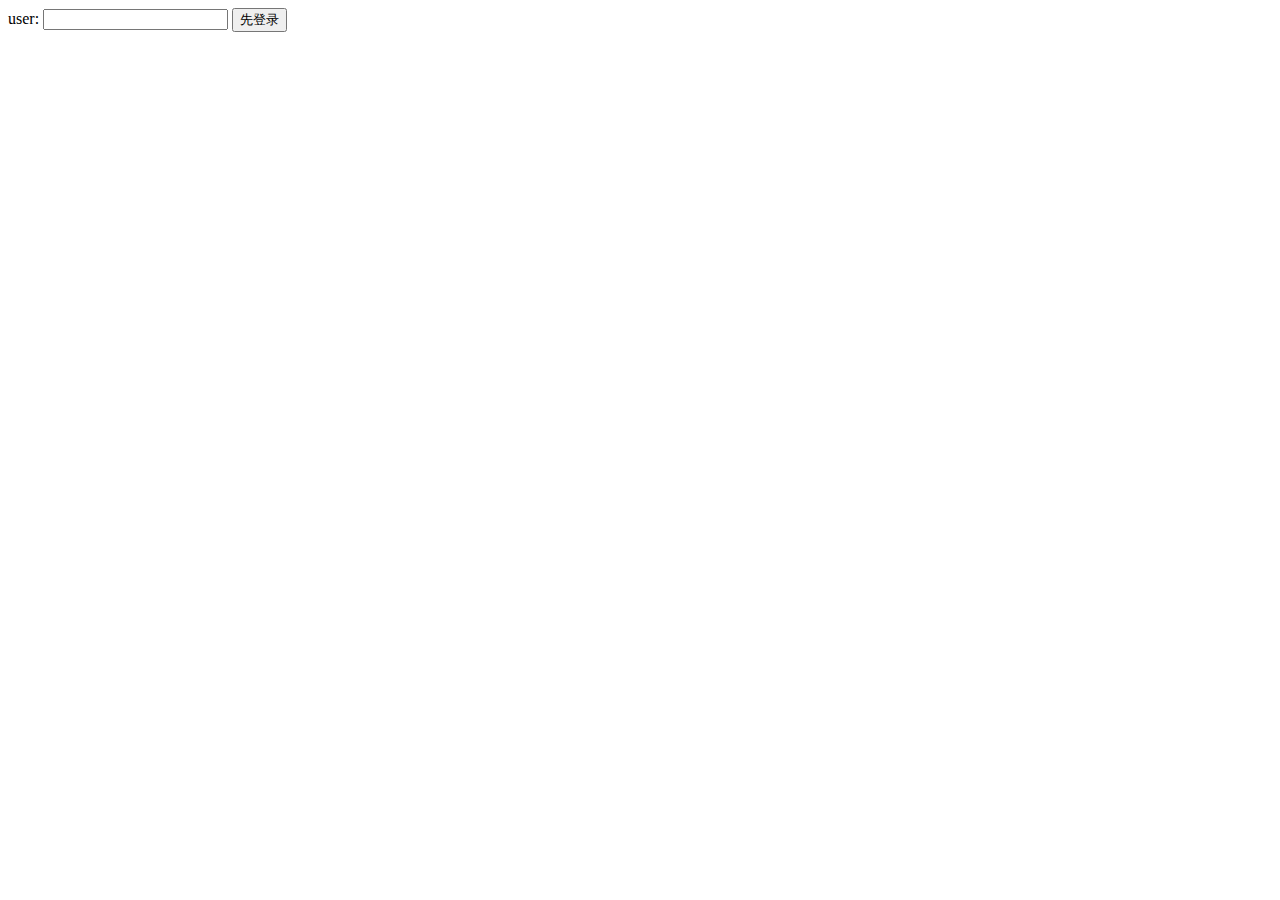
<file: src/main/resources/static/websocketlogin.html>
<!DOCTYPE html>
<html lang="en">
<head>
    <meta charset="UTF-8">
    <title>websocket</title>
</head>
<script src="./js/jquery-1.12.1.min.js"></script>
<script src="./js/jquery.cookie-1.4.1.min.js" ></script>
<body>

user: <input type="text" id="userName">
<button onclick="userLogin()">先登录</button><br><br>
</body>

<script>
    //登录
    function userLogin () {
        console.info('正在登录')
        var url = '/helloboot/websocket/login'
        var userName = $('#userName').val();
        $.ajax({
            url : url
            ,type : 'get'
            ,data : {userName : userName}
            ,dataType : 'json'
            ,async: false
            ,success : function (res) {
                console.info(res)
                alert('登录成功');
                window.location.href = 'webSocket.html';
            }
        });
        $.cookie('userName',userName);
    }

</script>

</html>
</file>
